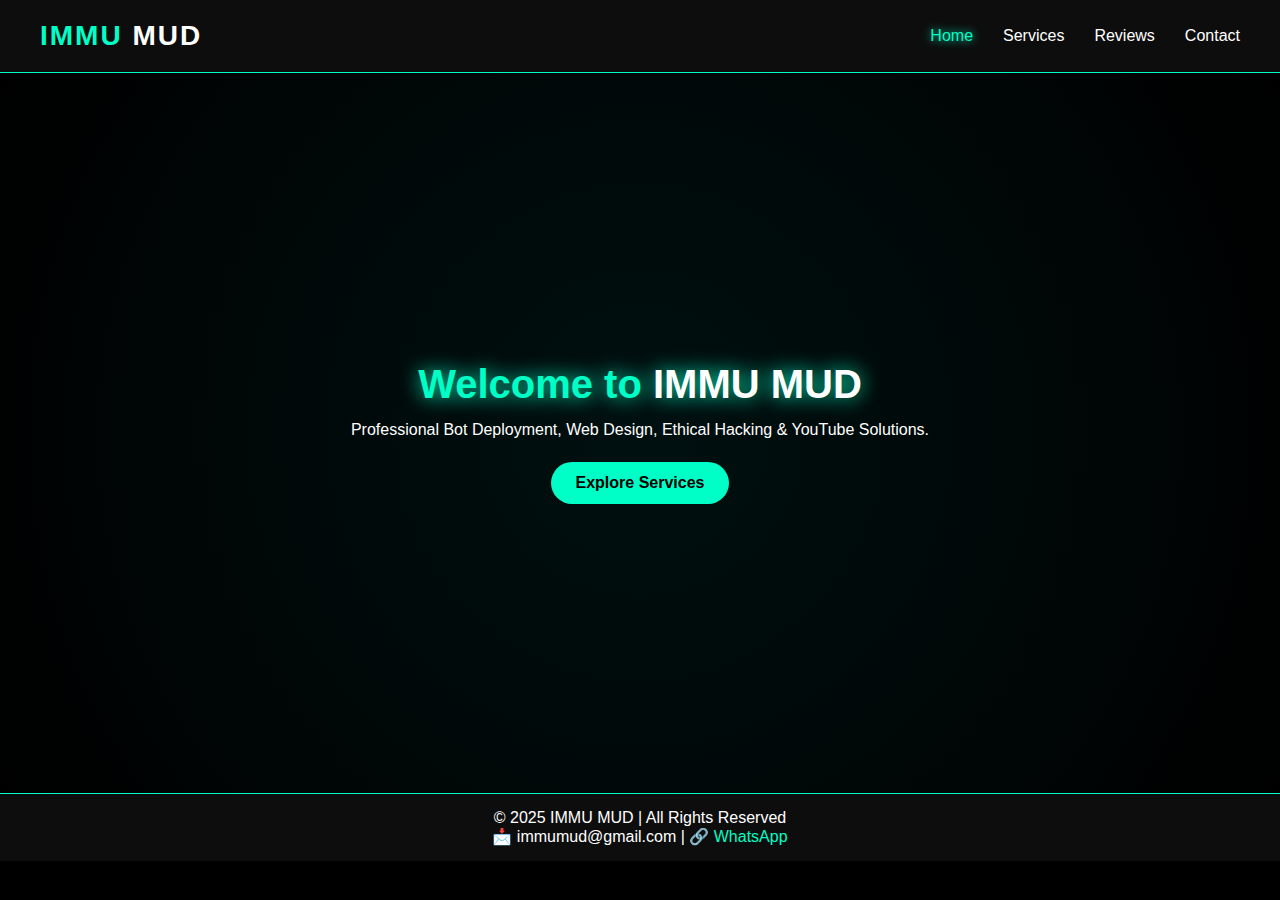
<file: index.html>
<!DOCTYPE html>
<html lang="en">
<head>
  <meta charset="UTF-8" />
  <meta name="viewport" content="width=device-width, initial-scale=1.0" />
  <title>IMMU MUD</title>
  <link rel="stylesheet" href="css/style.css" />
</head>
<body>
  <header>
    <h1 class="logo">IMMU <span>MUD</span></h1>
    <nav>
      <ul>
        <li><a href="index.html" class="active">Home</a></li>
        <li><a href="services.html">Services</a></li>
        <li><a href="reviews.html">Reviews</a></li>
        <li><a href="contact.html">Contact</a></li>
      </ul>
    </nav>
  </header>

  <section class="hero">
    <h2>Welcome to <span>IMMU MUD</span></h2>
    <p>Professional Bot Deployment, Web Design, Ethical Hacking & YouTube Solutions.</p>
    <a href="services.html" class="btn">Explore Services</a>
  </section>

  <footer>
    <p>© 2025 IMMU MUD | All Rights Reserved</p>
    <p>📩 immumud@gmail.com | 🔗 <a href="#">WhatsApp</a></p>
  </footer>

  <script src="js/main.js"></script>
</body>
</html>
</file>
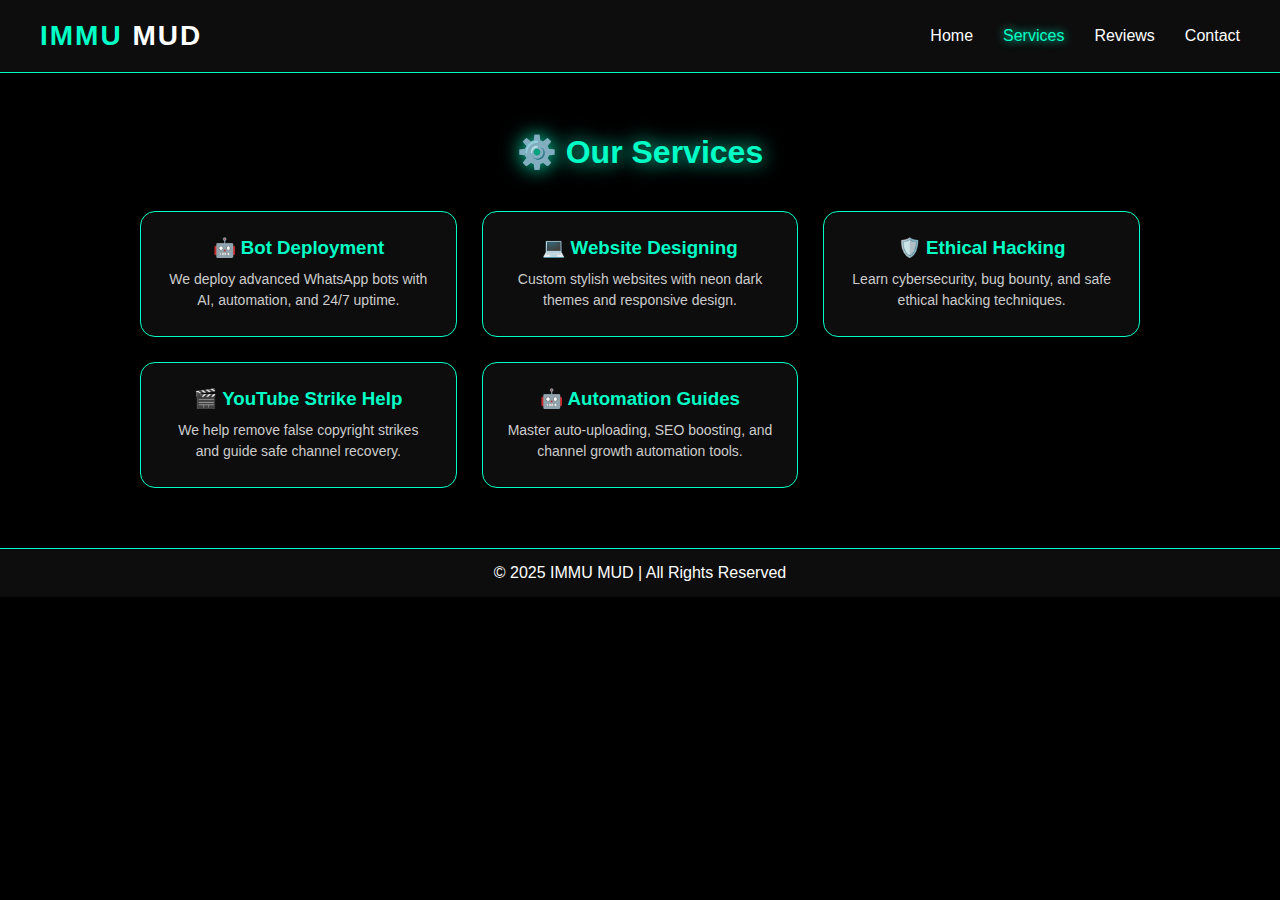
<file: services.html>
<!DOCTYPE html>
<html lang="en">
<head>
  <meta charset="UTF-8" />
  <meta name="viewport" content="width=device-width, initial-scale=1.0" />
  <title>Services | IMMU MUD</title>
  <link rel="stylesheet" href="css/style.css" />
</head>
<body>
  <header>
    <h1 class="logo">IMMU <span>MUD</span></h1>
    <nav>
      <ul>
        <li><a href="index.html">Home</a></li>
        <li><a href="services.html" class="active">Services</a></li>
        <li><a href="reviews.html">Reviews</a></li>
        <li><a href="contact.html">Contact</a></li>
      </ul>
    </nav>
  </header>

  <section class="services">
    <h2 class="title">⚙️ Our Services</h2>
    <div class="service-container">

      <div class="service-card">
        <h3>🤖 Bot Deployment</h3>
        <p>We deploy advanced WhatsApp bots with AI, automation, and 24/7 uptime.</p>
      </div>

      <div class="service-card">
        <h3>💻 Website Designing</h3>
        <p>Custom stylish websites with neon dark themes and responsive design.</p>
      </div>

      <div class="service-card">
        <h3>🛡️ Ethical Hacking</h3>
        <p>Learn cybersecurity, bug bounty, and safe ethical hacking techniques.</p>
      </div>

      <div class="service-card">
        <h3>🎬 YouTube Strike Help</h3>
        <p>We help remove false copyright strikes and guide safe channel recovery.</p>
      </div>

      <div class="service-card">
        <h3>🤖 Automation Guides</h3>
        <p>Master auto-uploading, SEO boosting, and channel growth automation tools.</p>
      </div>

    </div>
  </section>

  <footer>
    <p>© 2025 IMMU MUD | All Rights Reserved</p>
  </footer>

  <script src="js/main.js"></script>
</body>
</html>
</file>
<file: css/style.css>
* {
  margin: 0;
  padding: 0;
  box-sizing: border-box;
  font-family: 'Poppins', sans-serif;
}

body {
  background-color: #000;
  color: #fff;
  overflow-x: hidden;
}

/* Header */
header {
  display: flex;
  justify-content: space-between;
  align-items: center;
  padding: 20px 40px;
  background: #0d0d0d;
  border-bottom: 1px solid #00ffc6;
}

.logo {
  color: #00ffc6;
  font-size: 28px;
  font-weight: bold;
  letter-spacing: 2px;
}

.logo span {
  color: #fff;
}

nav ul {
  list-style: none;
  display: flex;
  gap: 30px;
}

nav ul li a {
  color: #fff;
  text-decoration: none;
  font-size: 16px;
  transition: 0.3s;
}

nav ul li a:hover, nav ul li a.active {
  color: #00ffc6;
  text-shadow: 0 0 10px #00ffc6;
}

/* Hero Section */
.hero {
  height: 80vh;
  display: flex;
  flex-direction: column;
  justify-content: center;
  align-items: center;
  text-align: center;
  background: radial-gradient(circle, #001010, #000);
}

.hero h2 {
  font-size: 40px;
  color: #00ffc6;
  text-shadow: 0 0 20px #00ffc6;
  margin-bottom: 10px;
}

.hero span {
  color: #fff;
}

.hero p {
  max-width: 600px;
  line-height: 1.6;
  margin-bottom: 20px;
}

/* Services Section */
.services {
  text-align: center;
  padding: 60px 20px;
  background: #000;
}

.services .title {
  color: #00ffc6;
  font-size: 32px;
  margin-bottom: 40px;
  text-shadow: 0 0 20px #00ffc6;
}

.service-container {
  display: grid;
  grid-template-columns: repeat(auto-fit, minmax(250px, 1fr));
  gap: 25px;
  max-width: 1000px;
  margin: auto;
}

.service-card {
  background: #0d0d0d;
  border: 1px solid #00ffc6;
  border-radius: 15px;
  padding: 25px;
  transition: 0.4s;
  box-shadow: 0 0 15px transparent;
}

.service-card:hover {
  transform: translateY(-5px);
  box-shadow: 0 0 20px #00ffc6;
}

.service-card h3 {
  color: #00ffc6;
  margin-bottom: 10px;
}

.service-card p {
  color: #ccc;
  font-size: 14px;
  line-height: 1.5;
}

.btn {
  background: #00ffc6;
  color: #000;
  padding: 12px 25px;
  border-radius: 25px;
  text-decoration: none;
  font-weight: bold;
  transition: 0.3s;
}

.btn:hover {
  background: #fff;
  box-shadow: 0 0 20px #00ffc6;
}

/* Footer */
footer {
  text-align: center;
  padding: 15px;
  background: #0d0d0d;
  border-top: 1px solid #00ffc6;
}

footer a {
  color: #00ffc6;
  text-decoration: none;
}
</file>
